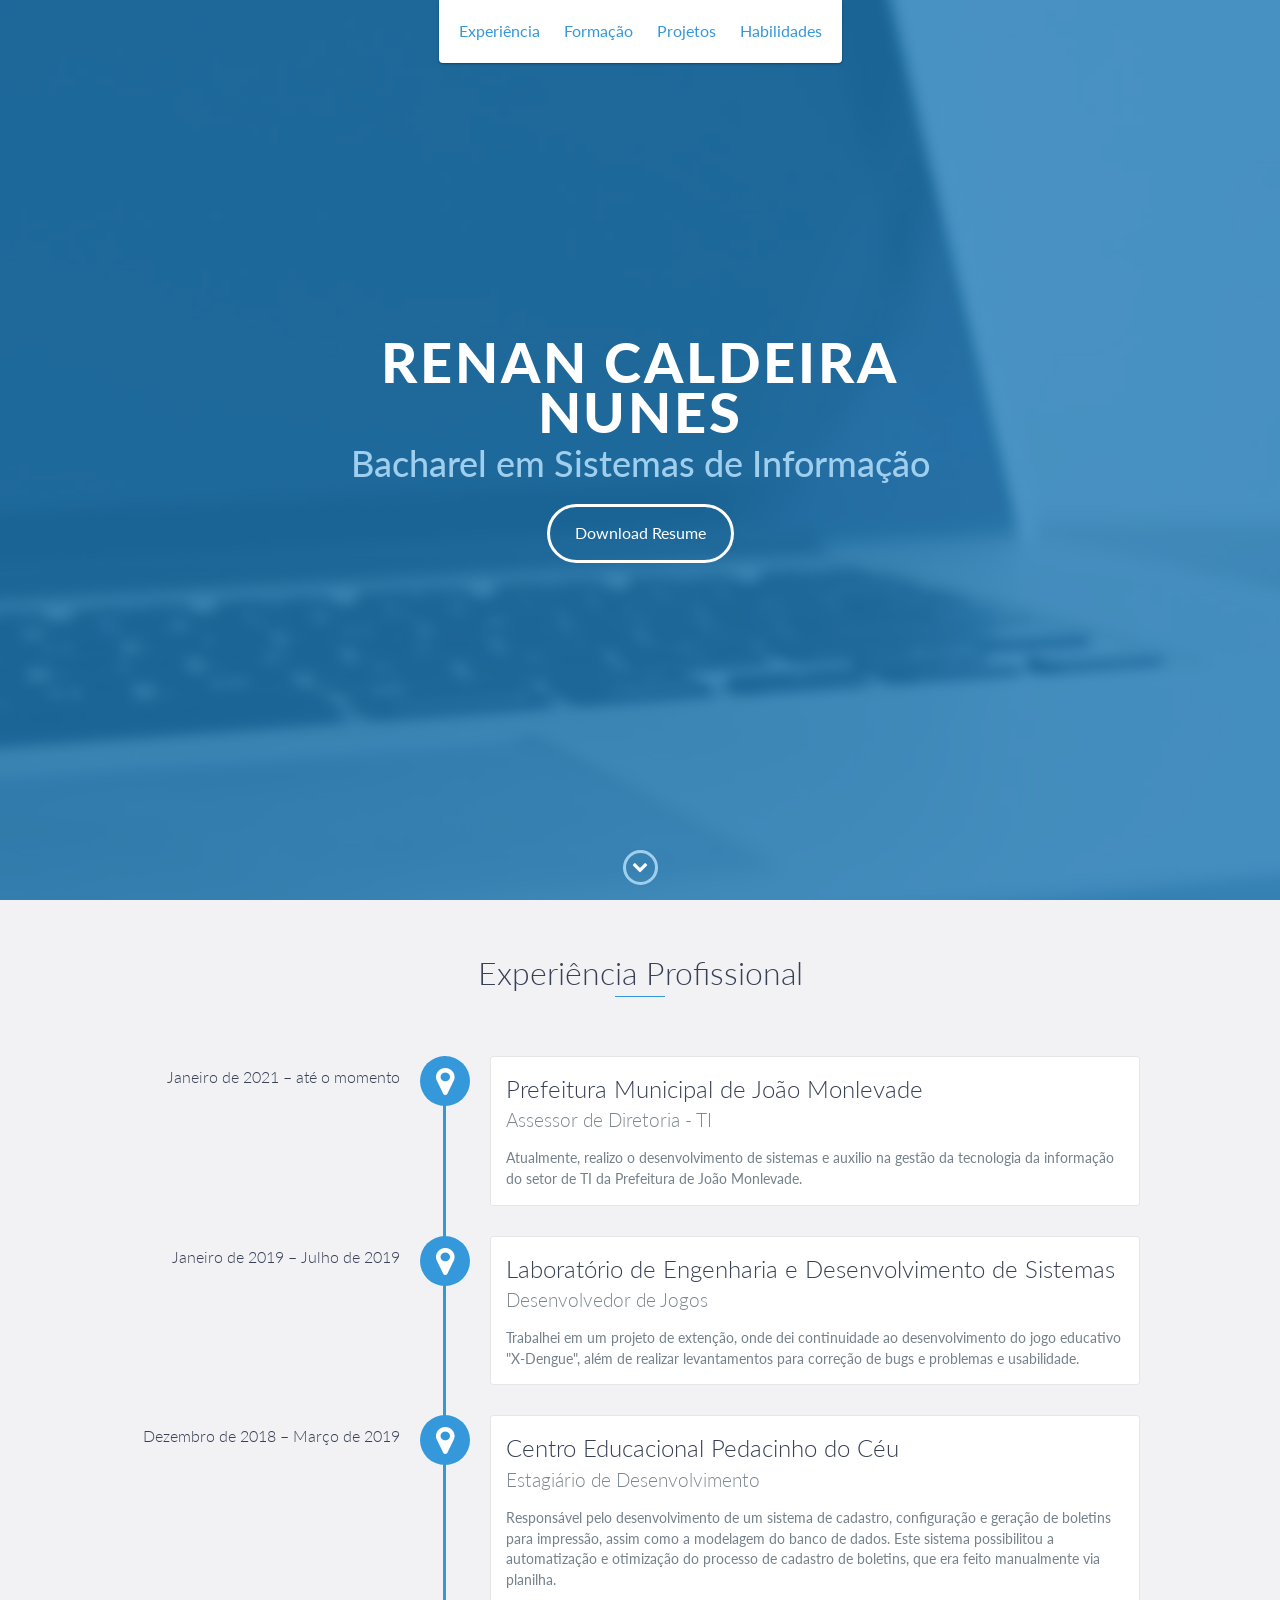
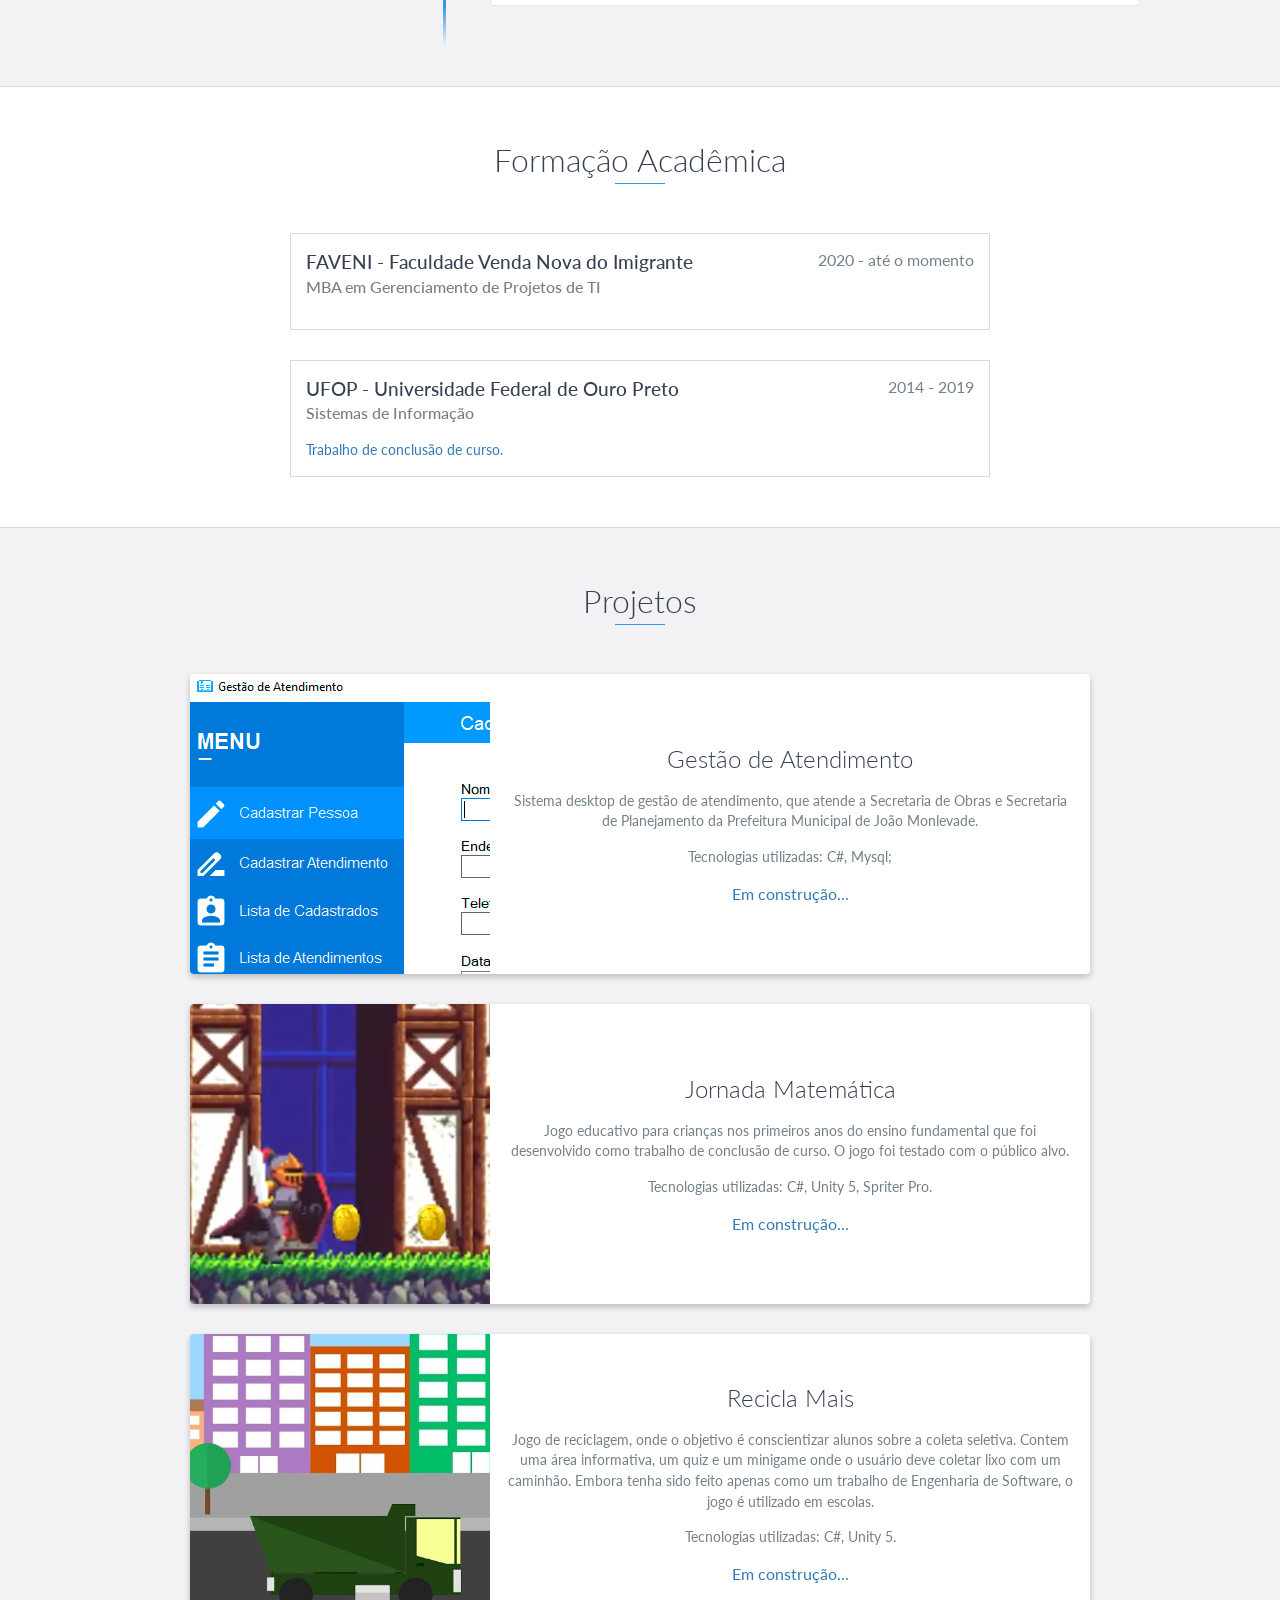
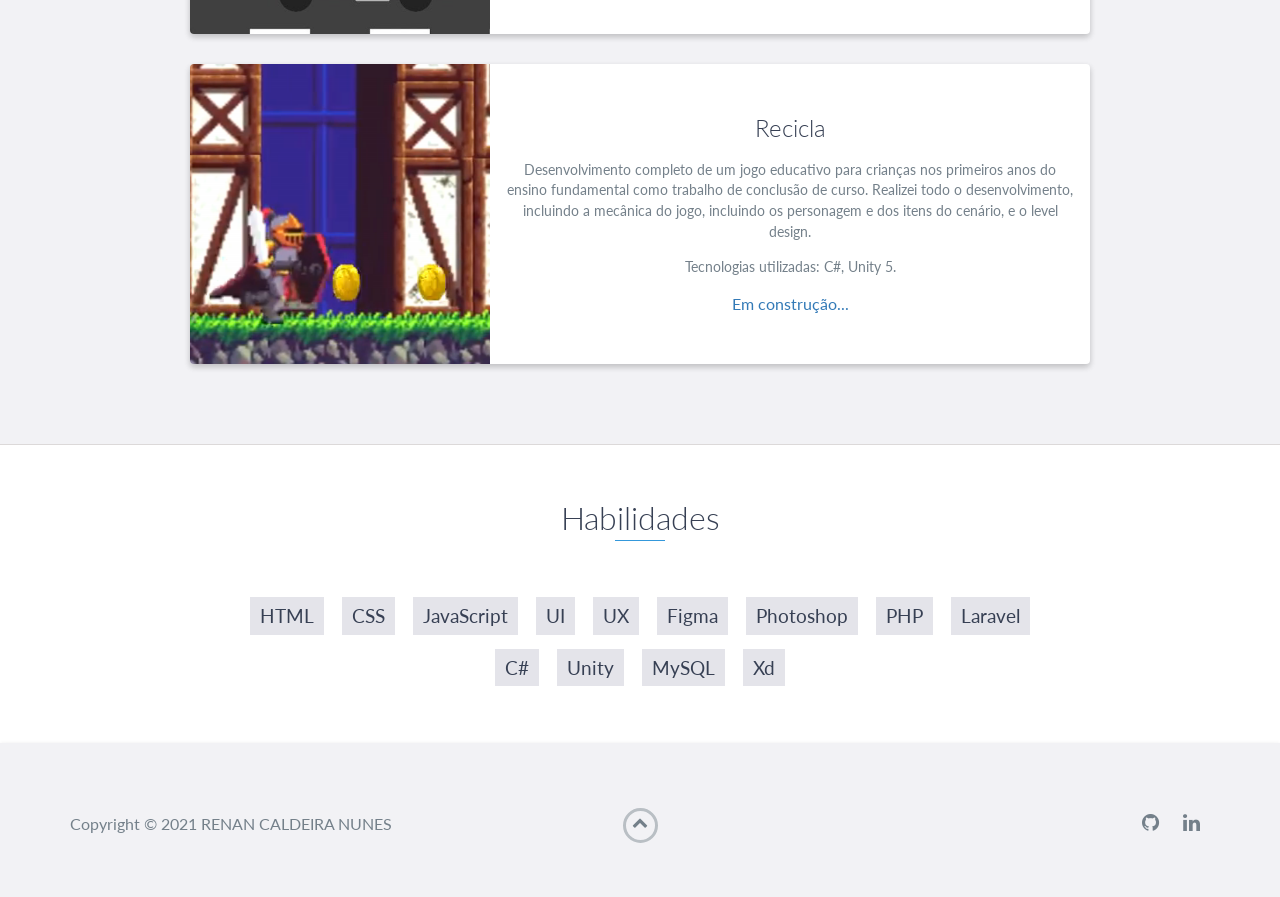
<file: index.html>
<!DOCTYPE html>
<html class="no-js" lang="en">

<head>
    <meta charset="utf-8">
    <meta http-equiv="X-UA-Compatible" content="IE=edge">
    <meta name="viewport" content="width=device-width, initial-scale=1">
    <title>Renan Caldeira Nunes</title>
	<link rel="shortcut icon" href="favicon.ico" type="image/x-icon">
	<link rel="icon" href="favicon.ico" type="image/x-icon">
    <link href="https://fonts.googleapis.com/css?family=Lato:300,400,700,900" rel="stylesheet">
    <link rel="stylesheet" href="libs/font-awesome/css/font-awesome.min.css">
    <link href="css/bootstrap.min.css" rel="stylesheet">
    <link href="css/styles.css" rel="stylesheet">
</head>

<body>
    <div id="mobile-menu-open" class="shadow-large">
        <i class="fa fa-bars" aria-hidden="true"></i>
    </div>
    <!-- End #mobile-menu-toggle -->
    <header>
        <div id="mobile-menu-close">
            <span>Close</span> <i class="fa fa-times" aria-hidden="true"></i>
        </div>
        <ul id="menu" class="shadow">
            <!--<li>
                <a href="#about">Sobre</a>
            </li>-->
            <li>
                <a href="#experience">Experiência</a>
            </li>
            <li>
                <a href="#education">Formação</a>
            </li>
            <li>
                <a href="#projects">Projetos</a>
            </li>
            <li>
                <a href="#skills">Habilidades</a>
            </li>
<!--<li>
                <a href="#contact">Contato</a>
            </li>-->
        </ul>
    </header>
    <!-- End header -->

    <div id="lead">
        <div id="lead-content">
            <h1>Renan Caldeira Nunes</h1>
            <h2>Bacharel em Sistemas de Informação</h2>
            <a href="#" class="btn-rounded-white">Download Resume</a>
        </div>
        <!-- End #lead-content -->

        <div id="lead-overlay"></div>

        <div id="lead-down">
            <span>
                <i class="fa fa-chevron-down" aria-hidden="true"></i>
            </span>
        </div>
        <!-- End #lead-down -->
    </div>
    <!-- End #lead -->

   <!---- <div id="Sobre">
        <div class="container">
            <div class="row">
                <div class="col-md-4">
                    <h2 class="heading">Sobre mim</h2>
                </div>
                <div class="col-md-8">
                    <p>
                        Lorem ipsum dolor sit amet, consectetur adipiscing elit. Curabitur in iaculis ex. Etiam volutpat laoreet urna. Morbi ut tortor nec nulla commodo malesuada sit amet vel lacus. Fusce eget efficitur libero. Morbi dapibus porta quam laoreet placerat. Donec
                        eu vehicula neque. Donec viverra lorem nunc, tempus euismod eros sollicitudin ut. Quisque et tincidunt libero. Donec id pharetra justo. Proin euismod lacinia dolor, eu scelerisque justo tempus pharetra. Vivamus nunc justo, finibus
                        ut nisl sed, euismod rhoncus nulla. Proin sed magna egestas, egestas ante et, congue eros. In consequat, mauris dapibus tincidunt suscipit, ex libero aliquet diam, at maximus risus enim non leo.
                    </p>
                </div>
            </div>
        </div>
    </div>
    -->

    <div id="experience" class="background-alt">
        <h2 class="heading">Experiência Profissional</h2>
        <div id="experience-timeline">
            <div data-date="Janeiro de 2021 – até o momento">
                <h3>Prefeitura Municipal de João Monlevade</h3>
                <h4>Assessor de Diretoria - TI</h4>
                <p>
                    Atualmente, realizo o desenvolvimento de sistemas e auxilio na gestão da tecnologia da informação do setor de TI da 
                    Prefeitura de João Monlevade.
                </p>
            </div>


            <div data-date="Janeiro de 2019 – Julho de 2019">
                <h3>Laboratório de Engenharia e Desenvolvimento de Sistemas</h3>
                <h4>Desenvolvedor de Jogos</h4>
                <p>
                   Trabalhei em um projeto de extenção, onde dei continuidade ao desenvolvimento do jogo educativo 
                   "X-Dengue", além de realizar levantamentos para correção de bugs e problemas e usabilidade.
                </p>
            </div>

            <div data-date="Dezembro de 2018 – Março de 2019">
                <h3>Centro Educacional Pedacinho do Céu</h3>
                <h4>Estagiário de Desenvolvimento</h4>
                <p>
                    Responsável pelo desenvolvimento de um sistema de cadastro, configuração e geração de boletins para impressão, 
                    assim como a modelagem do banco de dados. Este sistema possibilitou a automatização e otimização do
                    processo de cadastro de boletins, que era feito manualmente via planilha.
                </p>
            </div>

        </div>

    </div>
    <!-- End #experience -->

    <div id="education">
        <h2 class="heading">Formação Acadêmica</h2>
        <div class="education-block">
            <h3>FAVENI - Faculdade Venda Nova do Imigrante</h3>
            <span class="education-date">2020 - até o momento</span>
            <h4>MBA em Gerenciamento de Projetos de TI</h4>
            <p>

            </p>
        </div>
        

        <div class="education-block">
            <h3>UFOP - Universidade Federal de Ouro Preto</h3>
            <span class="education-date">2014 - 2019</span>
            <h4>Sistemas de Informação</h4>
            <p>
                <a href="https://www.monografias.ufop.br/handle/35400000/1712">Trabalho de conclusão de curso.</a>
            </p>
        </div>
        <!-- End .education-block -->
    </div>
    <!-- End #education -->

    <div id="projects" class="background-alt">
        <h2 class="heading">Projetos</h2>
        <div class="container">
            <div class="row">
               
                <div class="project shadow-large">
                    <div class="project-image" style="max-height: 300px; max-width: 100px;">
                        <img src="images/preview/sqGestaoDeAtendimento.png" />
                    </div>
                    <!-- End .project-image -->
                    <div class="project-info ">
                        <h3>Gestão de Atendimento</h3>
                        <p>
                            Sistema desktop de gestão de atendimento, que atende a Secretaria de Obras e Secretaria de Planejamento da
                            Prefeitura Municipal de João Monlevade.

                            <p>Tecnologias utilizadas: C#, Mysql;</p>
                        </p>
                        <a href="#">Em construção...</a>
                    </div>
                    <!-- End .project-info -->
                </div>
                <!-- End .project -->

                <div class="project shadow-large">
                    <div class="project-image">
                        <img src="images/preview/sqJornadaMatematica.png" />
                    </div>
                    <!-- End .project-image -->
                    <div class="project-info">
                        <h3>Jornada Matemática</h3>
                        <p>
                            Jogo educativo para crianças nos primeiros anos do ensino fundamental que foi desenvolvido como trabalho
                            de conclusão de curso. O jogo foi testado com o público alvo.
                            <p>Tecnologias utilizadas: C#, Unity 5, Spriter Pro.</p>
                        </p>
                        <a href="#">Em construção...</a>
                    </div>
                    <!-- End .project-info -->
                </div>
                <!-- End .project -->

                <div class="project shadow-large">
                    <div class="project-image">
                        <img src="images/preview/sqRecicla.png" />
                    </div>
                    <!-- End .project-image -->
                    <div class="project-info">
                        <h3>Recicla Mais</h3>
                        <p>
                            Jogo de reciclagem, onde o objetivo é conscientizar alunos sobre a coleta seletiva. Contem uma área informativa,
                            um quiz e um minigame onde o usuário deve coletar lixo com um caminhão. Embora tenha sido feito apenas como um
                            trabalho de Engenharia de Software, o jogo é utilizado em escolas.
                            <p>Tecnologias utilizadas: C#, Unity 5.</p>
                        </p>
                        <a href="#">Em construção...</a>
                    </div>
                    <!-- End .project-info -->
                </div>
                <!-- End .project -->

                <div class="project shadow-large">
                    <div class="project-image">
                        <img src="images/preview/sqJornadaMatematica.png" />
                    </div>
                    <!-- End .project-image -->
                    <div class="project-info">
                        <h3>Recicla</h3>
                        <p>
                            Desenvolvimento completo de um jogo educativo para crianças nos primeiros anos do ensino fundamental como trabalho
                            de conclusão de curso. Realizei todo o desenvolvimento, incluindo a mecânica do jogo, incluindo os personagem e dos itens do cenário,
                            e o level design.
                            <p>Tecnologias utilizadas: C#, Unity 5.</p>
                        </p>
                        <a href="#">Em construção...</a>
                    </div>
                    <!-- End .project-info -->
                </div>
                <!-- End .project -->

            </div>
        </div>
    </div>
    <!-- End #projects -->

    <div id="skills">
        <h2 class="heading">Habilidades</h2>
        <ul>
            <li>HTML</li>
            <li>CSS</li>
            <li>JavaScript</li>
            <li>UI</li>
            <li>UX</li>
            <li>Figma</li>
            <li>Photoshop</li>
            <li>PHP</li>
            <li>Laravel</li>
            <li>C#</li>
            <li>Unity</li>
            <li>MySQL</li>
            <li>Xd</li>
        </ul>
    </div>
    <!-- End #skills -->

        <!-- <div id="education" class="shadow-large background-alt">
        <h2 class="heading">Cursos</h2>
        <div class="education-block">
            <h3>FAVENI - Faculdade Venda Nova do Imigrante</h3>
            <span class="education-date">2020 - até o momento</span>
            <h4>MBA em Gerenciamento de Projetos de TI</h4>
            <p>

            </p>
        </div>
        

        <div class="education-block">
            <h3>UFOP - Universidade Federal de Ouro Preto</h3>
            <span class="education-date">2014 - 2019</span>
            <h4>Sistemas de Informação</h4>
            <p>
                -<a href="https://www.monografias.ufop.br/handle/35400000/1712">Trabalho de conclusão de curso.</a>
            </p>
        </div>
        
    </div>
     End #cursos -->

    <!--<div id="contact">
        <h2>Get in Touch</h2>
        <div id="contact-form">
            <form method="POST" action="https://formspree.io/email@email.com">
                <input type="hidden" name="_subject" value="Contact request from personal website" />
                <input type="email" name="_replyto" placeholder="Your email" required>
                <textarea name="message" placeholder="Your message" required></textarea>
                <button type="submit">Send</button>
            </form>
        </div>
        
    </div>
    End #contact -->

    <footer class="shadow-large background-alt">
        <div class="container">
            <div class="row">
                <div class="col-sm-5 copyright">
                    <p>
                        Copyright &copy; 2021 RENAN CALDEIRA NUNES
                    </p>
                </div>
                <div class="col-sm-2 top">
                    <span id="to-top">
                        <i class="fa fa-chevron-up" aria-hidden="true"></i>
                    </span>
                </div>
                <div class="col-sm-5 social">
                    <ul>
                        <li>
                            <a href="https://github.com/renancn" target="_blank"><i class="fa fa-github" aria-hidden="true"></i></a>
                        </li>
                        <li>
                            <a href="https://www.linkedin.com/in/renan-caldeira-nunes-0a9053115/" target="_blank"><i class="fa fa-linkedin" aria-hidden="true"></i></a>
                        </li>
                    </ul>
                </div>
            </div>
        </div>
    </footer>
    <!-- End footer -->

    <script src="https://ajax.googleapis.com/ajax/libs/jquery/1.12.4/jquery.min.js"></script>
    <script src="js/scripts.min.js"></script>
</body>

</html>
</file>
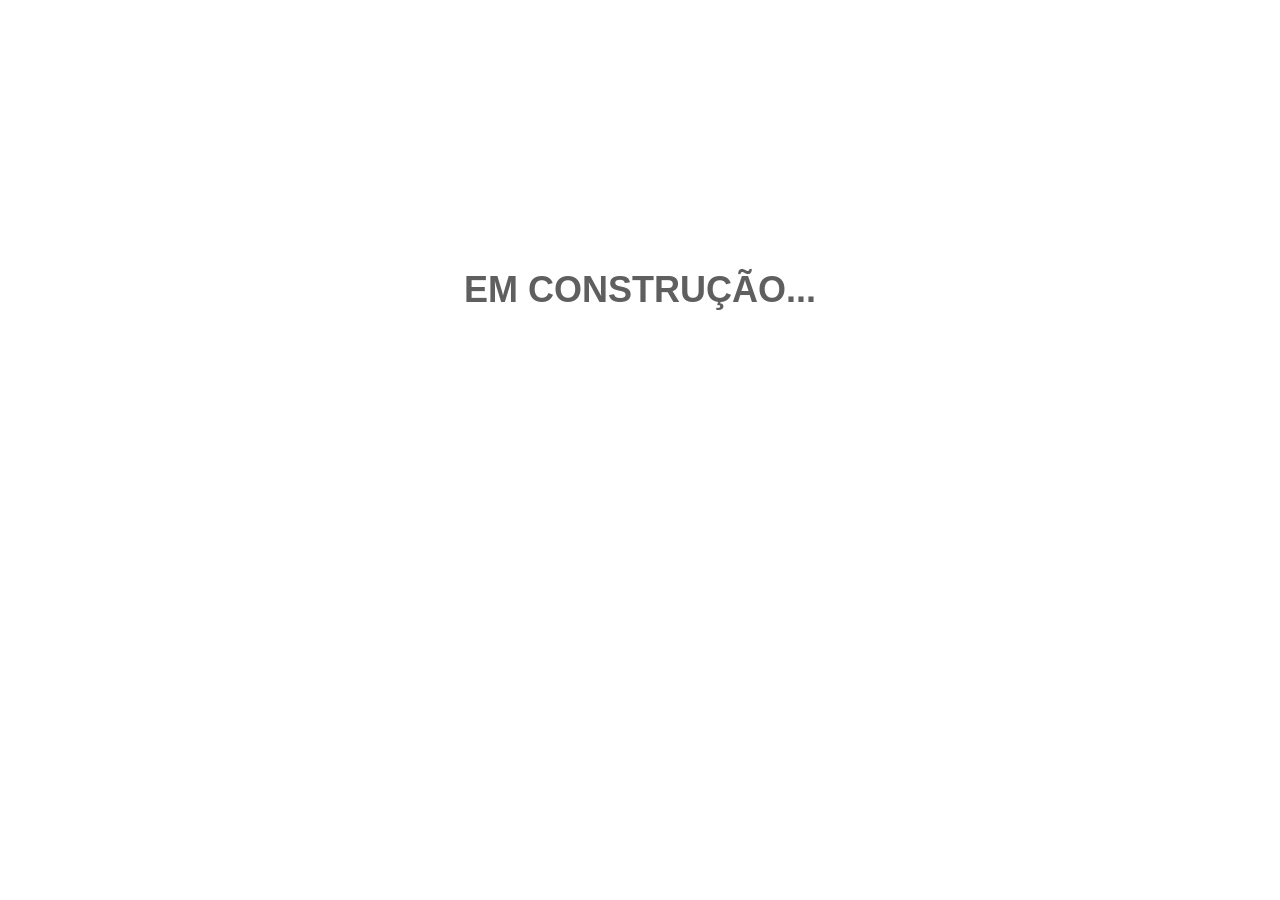
<file: html/index.html>
<html>  

    <head>
        <link rel="stylesheet" href="https://maxcdn.bootstrapcdn.com/bootstrap/3.4.0/css/bootstrap.min.css">
    </head>
  
    <body>
        <h1 style = "color:rgb(95, 95, 95); text-align: center; padding-top:250px"><b>EM CONSTRUÇÃO...</b></h1>   
    </body>

</html>
</file>
<file: css/styles.css>
/*!
    Title: Dev Portfolio Template
    Version: 1.2.2
    Last Change: 03/25/2020
    Author: Ryan Fitzgerald
    Repo: https://github.com/RyanFitzgerald/devportfolio-template
    Issues: https://github.com/RyanFitzgerald/devportfolio-template/issues

    Description: This file contains all the styles associated with the page
    that don't come from third party libraries. This file gets compiled using
    Gulp and send to the /css folder which is then loaded on the page.
*/
body {
  font-family: "Lato", sans-serif;
  font-size: 16px;
}
body.active {
  overflow: hidden;
  z-index: -1;
}
.no-js #experience-timeline > div {
  background: #fff;
  padding: 10px;
  margin-bottom: 10px;
  border: 1px solid #dcd9d9;
}
.no-js #experience-timeline > div h3 {
  font-size: 1.5em;
  font-weight: 300;
  color: #374054;
  display: inline-block;
  margin: 0;
}
.no-js #experience-timeline > div h4 {
  font-size: 1.2em;
  font-weight: 300;
  color: #7e8890;
  margin: 0 0 15px 0;
}
.no-js #experience-timeline > div p {
  color: #74808a;
  font-size: 0.9em;
  margin: 0;
}
.no-js #experience-timeline:before,
.no-js #experience-timeline:after {
  content: none;
}
@keyframes dropHeader {
  0% {
    transform: translateY(-100%);
  }
  100% {
    transform: translateY(0);
  }
}
header {
  position: absolute;
  top: 0;
  left: 0;
  right: 0;
  text-align: center;
  z-index: 10;
  animation-name: dropHeader;
  animation-iteration-count: 1;
  animation-timing-function: ease;
  animation-duration: 0.75s;
}
header ul {
  display: inline-block;
  background: #fff;
  text-align: center;
  padding: 10px;
  margin: 0;
  border-bottom-right-radius: 4px;
  border-bottom-left-radius: 4px;
}
header li {
  display: inline-block;
}
header a {
  display: block;
  color: #3498db;
  padding: 10px;
}
header a:hover {
  color: #217dbb;
  text-decoration: none;
  background: #eee;
  border-radius: 4px;
}
header a:focus {
  color: #3498db;
  text-decoration: none;
}
header.active {
  display: block;
}
header.sticky {
  position: fixed;
  z-index: 999;
}
#menu.active {
  display: block;
}
#mobile-menu-open {
  display: none;
  cursor: pointer;
  position: fixed;
  right: 15px;
  top: 10px;
  color: #3498db;
  font-size: 1.5em;
  z-index: 20;
  padding: 0 7px;
  border-radius: 4px;
  background: #fff;
}
#mobile-menu-close {
  display: none;
  text-align: right;
  width: 100%;
  background: #fff;
  font-size: 1.5em;
  padding-right: 15px;
  padding-top: 10px;
  cursor: pointer;
  color: #3498db;
}
#mobile-menu-close span {
  font-size: 0.5em;
  text-transform: uppercase;
}
#mobile-menu-close i {
  vertical-align: middle;
}
footer {
  padding: 50px 0;
}
.copyright {
  padding-top: 20px;
}
.copyright p {
  margin: 0;
  color: #74808a;
}
.top {
  text-align: center;
}
.top span {
  cursor: pointer;
  display: block;
  margin: 15px auto 0 auto;
  width: 35px;
  height: 35px;
  border-radius: 50%;
  border: 3px solid #b9bfc4;
  text-align: center;
}
.top i {
  color: #74808a;
}
.social {
  text-align: right;
}
.social ul {
  margin: 5px 0 0 0;
  padding: 0;
}
.social li {
  display: inline-block;
  font-size: 1.25em;
  list-style: none;
}
.social a {
  display: block;
  color: #74808a;
  padding: 10px;
}
.social a:hover {
  color: #3498db;
}
.btn-rounded-white {
  display: inline-block;
  color: #fff;
  padding: 15px 25px;
  border: 3px solid #fff;
  border-radius: 30px;
  transition: 0.5s ease all;
}
.btn-rounded-white:hover {
  color: #3498db;
  background: #fff;
  text-decoration: none;
}
.shadow {
  box-shadow: 0 1px 3px rgba(0, 0, 0, 0.12), 0 1px 2px rgba(0, 0, 0, 0.24);
}
.shadow-large {
  box-shadow: 0 3px 6px rgba(0, 0, 0, 0.08), 0 3px 6px rgba(0, 0, 0, 0.15);
}
.heading {
  position: relative;
  display: inline-block;
  font-size: 2em;
  font-weight: 300;
  margin: 0 0 30px 0;
}
.heading:after {
  position: absolute;
  content: "";
  top: 100%;
  height: 1px;
  width: 50px;
  left: 0;
  right: 0;
  margin: 0 auto;
  background: #3498db;
}
.background-alt {
  background: #f2f2f5;
}
#lead {
  position: relative;
  height: 100vh;
  min-height: 500px;
  max-height: 1080px;
  background: url(../images/lead-bg.jpg);
  background-size: cover;
  padding: 15px;
  overflow: hidden;
}
#lead-content {
  position: absolute;
  z-index: 10;
  top: 50%;
  left: 50%;
  transform: translate(-50%, -50%);
  text-align: center;
}
#lead-content h1,
#lead-content h2 {
  margin: 0;
}
#lead-content h1 {
  color: #fff;
  font-weight: 900;
  font-size: 3.5em;
  text-transform: uppercase;
  letter-spacing: 0.05em;
  line-height: 0.9em;
}
#lead-content h2 {
  color: #a0cfee;
  font-weight: 500;
  font-size: 2.25em;
  margin-bottom: 15px;
}
#lead-overlay {
  position: absolute;
  height: 100%;
  width: 100%;
  top: 0;
  right: 0;
  bottom: 0;
  left: 0;
  background: rgba(33, 125, 187, 0.8);
  z-index: 1;
}
#lead-down {
  position: absolute;
  left: 0;
  right: 0;
  width: 100%;
  text-align: center;
  z-index: 10;
  bottom: 15px;
  color: #fff;
}
#lead-down span {
  cursor: pointer;
  display: block;
  margin: 0 auto;
  width: 35px;
  height: 35px;
  border-radius: 50%;
  border: 3px solid #a0cfee;
  text-align: center;
}
#lead-down i {
  animation: pulsate 1.5s ease;
  animation-iteration-count: infinite;
  padding-top: 5px;
}
@keyframes pulsate {
  0% {
    transform: scale(1, 1);
  }
  50% {
    transform: scale(1.2, 1.2);
  }
  100% {
    transform: scale(1, 1);
  }
}
#about {
  padding: 75px 15px;
  border-bottom: 1px solid #dcd9d9;
}
#about h2 {
  color: #374054;
}
#about p {
  color: #74808a;
  margin: 0;
}
#experience {
  padding: 50px 15px;
  text-align: center;
  border-bottom: 1px solid #dcd9d9;
}
#experience h2 {
  color: #374054;
}
#experience-timeline {
  margin: 30px auto 0 auto;
  position: relative;
  max-width: 1000px;
}
#experience-timeline:before {
  position: absolute;
  content: "";
  top: 0;
  bottom: 0;
  left: 303px;
  right: auto;
  height: 100%;
  width: 3px;
  background: #3498db;
  z-index: 0;
}
#experience-timeline:after {
  position: absolute;
  content: "";
  width: 3px;
  height: 40px;
  background: #3498db;
  background: linear-gradient(to bottom, #3498db, rgba(52, 152, 219, 0));
  top: 100%;
  left: 303px;
}
.vtimeline-content {
  margin-left: 350px;
  background: #fff;
  border: 1px solid #e6e6e6;
  padding: 15px;
  border-radius: 3px;
  text-align: left;
}
.vtimeline-content h3 {
  font-size: 1.5em;
  font-weight: 300;
  color: #374054;
  display: inline-block;
  margin: 0;
}
.vtimeline-content h4 {
  font-size: 1.2em;
  font-weight: 300;
  color: #7e8890;
  margin: 0 0 15px 0;
}
.vtimeline-content p {
  color: #74808a;
  font-size: 0.9em;
  margin: 0;
}
.vtimeline-point {
  position: relative;
  display: block;
  vertical-align: top;
  margin-bottom: 30px;
}
.vtimeline-icon {
  position: relative;
  color: #fff;
  width: 50px;
  height: 50px;
  background: #3498db;
  border-radius: 50%;
  float: left;
  z-index: 99;
  margin-left: 280px;
}
.vtimeline-icon i {
  display: block;
  font-size: 2em;
  margin-top: 10px;
}
.vtimeline-date {
  width: 260px;
  text-align: right;
  position: absolute;
  left: 0;
  top: 10px;
  font-weight: 300;
  color: #374054;
}
#education {
  padding: 50px 15px 20px 15px;
  border-bottom: 1px solid #dcd9d9;
  text-align: center;
}
#education h2 {
  color: #374054;
  margin-bottom: 50px;
}
.education-block {
  max-width: 700px;
  margin: 0 auto 30px auto;
  padding: 15px;
  border: 1px solid #dcd9d9;
  text-align: left;
}
.education-block h3 {
  font-weight: 500;
  float: left;
  margin: 0;
  color: #374054;
}
.education-block span {
  color: #74808a;
  float: right;
}
.education-block h4 {
  color: #74808a;
  clear: both;
  font-weight: 500;
  margin: 0 0 15px 0;
}
.education-block p,
.education-block ul {
  margin: 0;
  color: #74808a;
  font-size: 0.9em;
}
.education-block ul {
  padding: 0 0 0 15px;
}
#projects {
  padding: 50px 15px;
  border-bottom: 1px solid #dcd9d9;
  text-align: center;
}
#projects h2 {
  color: #374054;
  margin-bottom: 50px;
}
.project {
  position: relative;
  max-width: 900px;
  margin: 0 auto 30px auto;
  overflow: hidden;
  background: #fff;
  border-radius: 4px;
}
.project-image {
  float: left;
}
.project-info {
  position: absolute;
  top: 50%;
  transform: translateY(-50%);
  margin-left: 300px;
  padding: 15px;
}
.project-info h3 {
  font-size: 1.5em;
  font-weight: 300;
  color: #374054;
  margin: 0 0 15px 0;
}
.project-info p {
  color: #74808a;
  margin: 0 0 15px 0;
  font-size: 0.9em;
}
.no-image .project-info {
  position: relative;
  margin: 0;
  padding: 30px 15px;
  transform: none;
}
#more-projects {
  display: none;
}
#skills {
  padding: 50px 15px;
  text-align: center;
}
#skills h2 {
  color: #374054;
  margin-bottom: 50px;
}
#skills ul {
  display: block;
  margin: 0 auto;
  padding: 0;
  max-width: 800px;
}
#skills li {
  display: inline-block;
  margin: 7px;
  padding: 5px 10px;
  color: #374054;
  background: #e4e4ea;
  list-style: none;
  cursor: default;
  font-size: 1.2em;
}
#contact {
  padding: 50px 15px;
  background: #3498db;
  text-align: center;
}
#contact h2 {
  margin: 0 0 15px 0;
  color: #fff;
  font-weight: 500;
}
#contact-form {
  max-width: 500px;
  margin: 0 auto;
}
#contact-form input,
#contact-form textarea {
  display: block;
  width: 100%;
  padding: 10px;
  border-radius: 4px;
  border: none;
  margin-bottom: 10px;
  background: #1d6fa5;
  color: #fff;
  transition: 0.5s ease all;
}
#contact-form input::-webkit-input-placeholder,
#contact-form textarea::-webkit-input-placeholder {
  color: #fff;
}
#contact-form input:-moz-placeholder,
#contact-form textarea:-moz-placeholder {
  color: #fff;
  opacity: 1;
}
#contact-form input::-moz-placeholder,
#contact-form textarea::-moz-placeholder {
  color: #fff;
  opacity: 1;
}
#contact-form input:-ms-input-placeholder,
#contact-form textarea:-ms-input-placeholder {
  color: #fff;
}
#contact-form input:focus,
#contact-form textarea:focus {
  outline: none;
  background: #16527a;
}
#contact-form textarea {
  height: 150px;
  resize: none;
}
#contact-form button {
  display: block;
  width: 100%;
  background: #fff;
  border-radius: 4px;
  padding: 5px 10px;
  border: none;
  color: #3498db;
  font-weight: 700;
  box-shadow: 0 1px 3px rgba(0, 0, 0, 0.12), 0 1px 2px rgba(0, 0, 0, 0.24);
  transition: 0.5s ease all;
}
#contact-form button:hover {
  box-shadow: 0 10px 20px rgba(0, 0, 0, 0.19), 0 6px 6px rgba(0, 0, 0, 0.23);
}
.optional-section {
  padding: 50px 15px;
  text-align: center;
  border-top: 1px solid #dcd9d9;
}
.optional-section h2 {
  color: #374054;
}
.optional-section-block {
  max-width: 700px;
  margin: 0 auto 30px auto;
  padding: 15px;
  border: 1px solid #dcd9d9;
  background: #fff;
  text-align: left;
}
.optional-section-block h3 {
  font-weight: 500;
  margin: 0 0 15px 0;
  color: #374054;
}
.optional-section-block h4 {
  color: #74808a;
  clear: both;
  font-weight: 500;
  margin: 0 0 15px 0;
}
.optional-section-block p,
.optional-section-block ul {
  margin: 0 0 15px 0;
  color: #74808a;
  font-size: 0.9em;
}
.optional-section-block ul {
  padding: 0 0 0 15px;
}
@media only screen and (max-width: 750px) {
  #experience-timeline:before,
  #experience-timeline:after {
    left: 23px;
  }
  .vtimeline-date {
    width: auto;
    text-align: left;
    position: relative;
    margin-bottom: 15px;
    display: block;
    margin-left: 70px;
  }
  .vtimeline-icon {
    margin-left: 0;
  }
  .vtimeline-content {
    margin-left: 70px;
  }
}
@media only screen and (max-width: 992px) {
  #lead {
    height: auto;
    min-height: auto;
    max-height: auto;
    padding: 100px 15px;
  }
  #lead-content {
    position: relative;
    transform: none;
    left: auto;
    top: auto;
  }
  #lead-content h1 {
    font-size: 3em;
  }
  #lead-content h2 {
    font-size: 1.75em;
  }
  #about {
    text-align: center;
  }
  #about p {
    text-align: left;
  }
}
@media only screen and (max-width: 768px) {
  header {
    position: fixed;
    display: none;
    z-index: 999;
    animation: none;
    bottom: 0;
    height: 100%;
  }
  #mobile-menu-open,
  #mobile-menu-close {
    display: block;
  }
  #menu {
    height: 100%;
    overflow-y: auto;
    box-shadow: none;
    border-radius: 0;
    width: 100%;
  }
  #menu li {
    display: block;
    margin-bottom: 10px;
  }
  #lead-content h1 {
    font-size: 2em;
  }
  #lead-content h2 {
    font-size: 1.3em;
  }
  #lead-content a {
    padding: 10px 20px;
  }
  #lead-down {
    display: none;
  }
  .education-block h3,
  .education-block span {
    float: none;
  }
  .project-image {
    display: none;
  }
  .project-info {
    position: relative;
    margin: 0;
    padding: 30px 15px;
    top: auto;
    transform: none;
  }
  footer {
    text-align: center;
  }
  .social {
    text-align: center;
  }
}
@media only screen and (max-width: 480px) {
  #lead-content h1 {
    font-size: 1.5em;
  }
  #lead-content h2 {
    font-size: 1em;
  }
  #lead-content a {
    font-size: 0.9em;
    padding: 5px 10px;
  }
}
</file>
